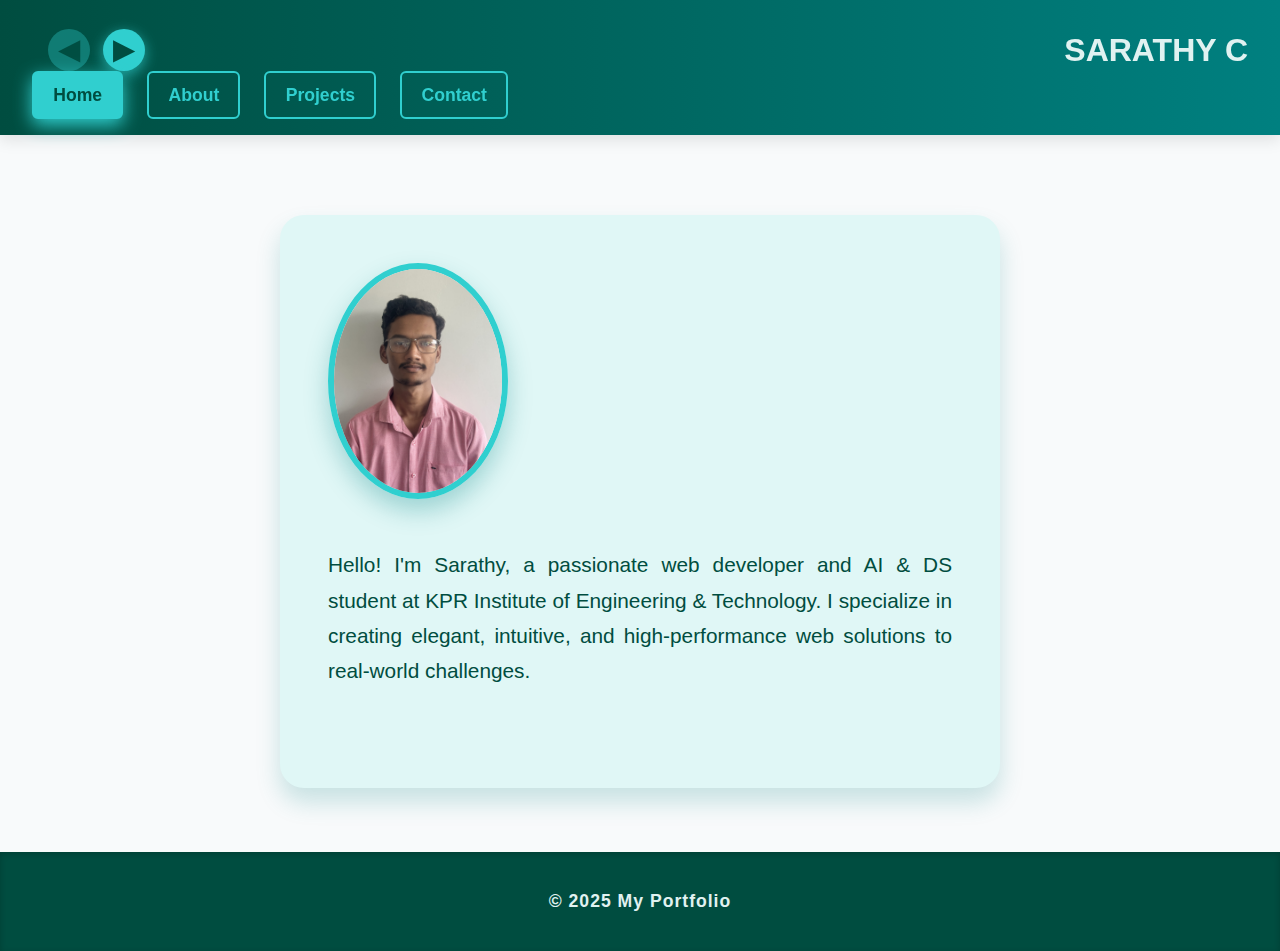
<file: index.html>
<!DOCTYPE html>
<html lang="en">
<head>
  <meta charset="UTF-8" />
  <meta name="viewport" content="width=device-width, initial-scale=1" />
  <title>Home - My Portfolio</title>
  <link rel="stylesheet" href="style.css" />
  <style>
    main {
      text-align: center;
      padding-top: 0;
    }
    .profile-container {
      max-width: 720px;
      margin: 2rem auto 0;
      background: #E0F7F6;
      border-radius: 24px;
      padding: 3rem 3rem 3.5rem;
      box-shadow: 0 14px 25px rgba(0, 128, 128, 0.2);
      transition: box-shadow 0.3s ease;
    }
    .profile-container:hover {
      box-shadow: 0 20px 40px rgba(0, 128, 128, 0.3);
    }
    .intro-text {
      font-size: 1.3rem;
      font-weight: 500;
      max-width: 680px;
      margin: 0 auto 2.7rem;
      color: #004D40;
      text-align: justify;
      line-height: 1.7;
    }
    .profile-image {
      max-width: 180px; /* Use max-width for better scaling */
      height: auto; /* Maintain aspect ratio */
      border-radius: 50%;
      object-fit: cover;
      border: 6px solid var(--clr-primary-light);
      box-shadow: 0 12px 25px rgba(0, 128, 128, 0.3);
      transition: transform var(--transition-fast);
      flex-shrink: 0;
  }
  </style>
</head>
<body>
<header>
  <div class="header-top" aria-label="Page header" style="padding-left: 1rem; padding-top: 0.8rem;">
    <div class="nav-arrows" aria-label="Page navigation arrows" style="display: flex; gap: 0.8rem;">
      <button class="nav-arrow back-arrow" aria-label="No previous page" disabled>&#x25C0;</button>
      <button class="nav-arrow forward-arrow" aria-label="Go to About page" onclick="location.href='about.html'">&#x25B6;</button>
    </div>
    <h1>SARATHY C</h1>
  </div>
  <nav>
    <ul>
      <li><a href="index.html" class="active" aria-current="page">Home</a></li>
      <li><a href="about.html">About</a></li>
      <li><a href="projects.html">Projects</a></li>
      <li><a href="contact.html">Contact</a></li>
    </ul>
  </nav>
</header>

<main>
  <section class="profile-container" aria-label="Profile overview">
    <!-- Image of the profile picture -->
    <img src="IMG_7077.jpg" alt="Profile picture of Sarathy" class="profile-image">
    <p class="intro-text">
      Hello! I'm Sarathy, a passionate web developer and AI & DS student at KPR Institute of Engineering & Technology. I specialize in creating elegant, intuitive, and high-performance web solutions to real-world challenges.
    </p>

    </ul>
  </section>
</main>

<footer>
  <p>&copy; 2025 My Portfolio</p>
</footer>
</body>

</html>
</file>
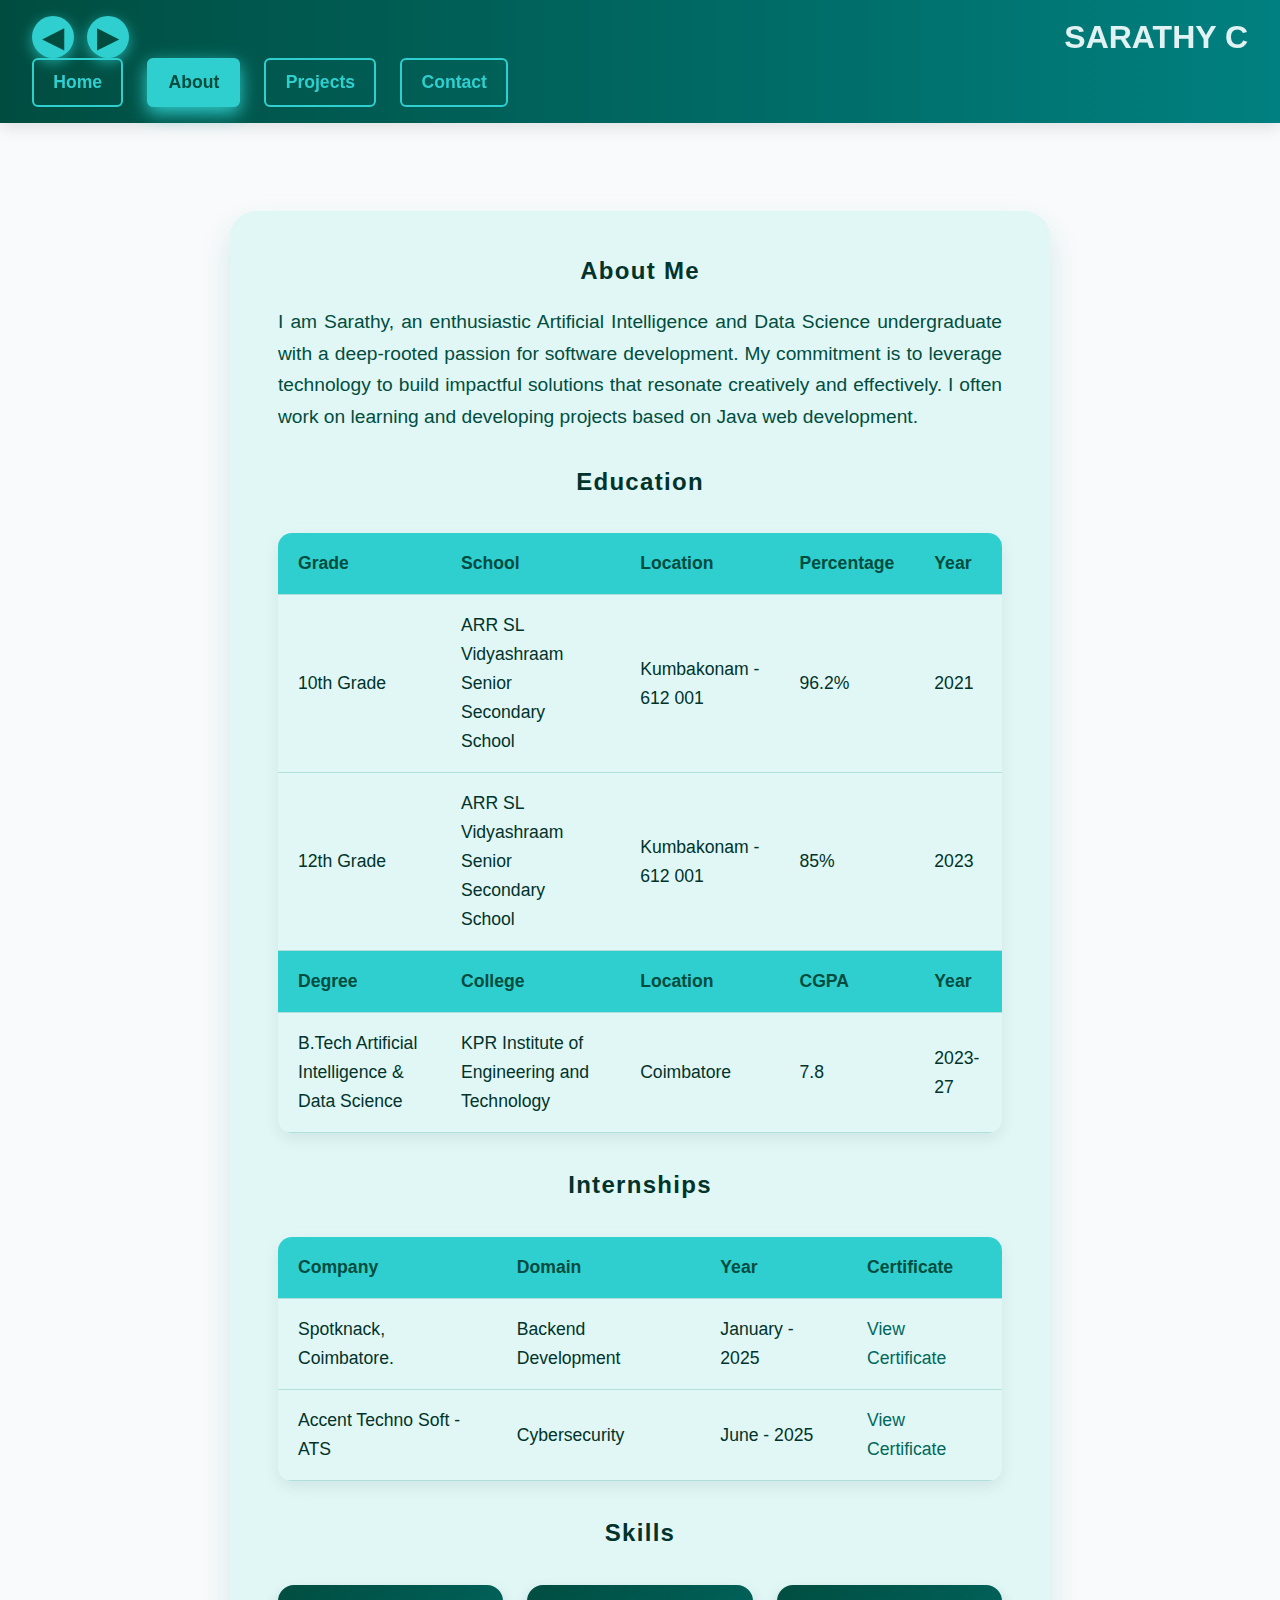
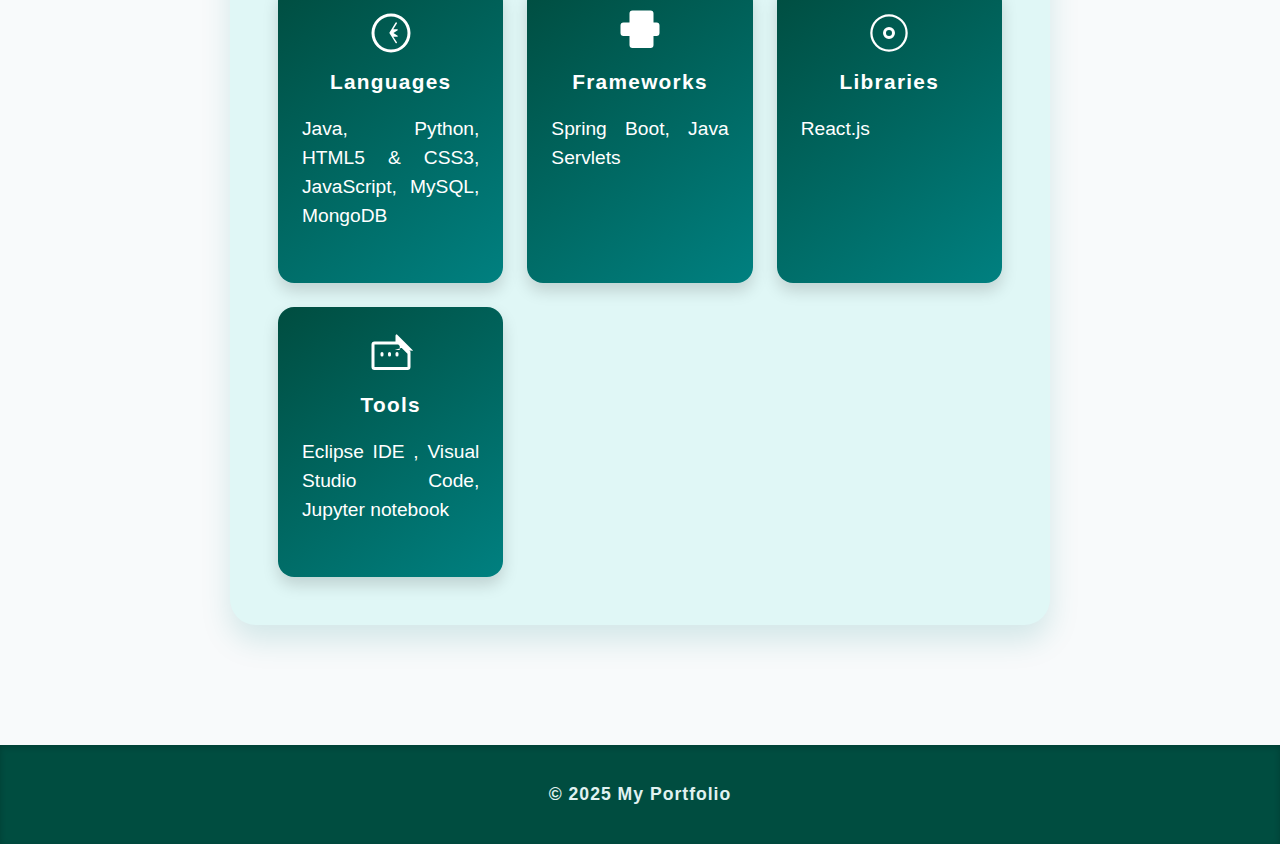
<file: About.html>
<!DOCTYPE html>
<html lang="en">
<head>
  <meta charset="UTF-8" />
  <meta name="viewport" content="width=device-width, initial-scale=1" />
  <title>About - My Portfolio</title>
  <link rel="stylesheet" href="style.css" />
  <style>
    /* Styling for the about section container */
    .about-section {
      background: #E0F7F6;
      padding: 2.5rem 3rem 3rem;
      max-width: 820px;
      margin: 2.5rem auto 3.5rem;
      border-radius: 26px;
      box-shadow: 0 16px 30px rgba(0, 128, 128, 0.15);
      line-height: 1.65;
      color: #00332b;
      user-select: text;
    }
    /* Styling for headings */
    .about-section h2,
    .about-section h3 {
      margin-bottom: 1rem;
      letter-spacing: 1.3px;
      text-align: center;
    }
    /* Styling for paragraphs */
    .about-section p {
      font-size: 1.2rem;
      margin-bottom: 1.8rem;
      text-align: justify;
    }
  </style>
</head>
<body>
<header>
  <div class="header-top" aria-label="Page header">
    <div class="nav-arrows" aria-label="Page navigation arrows">
      <button class="nav-arrow back-arrow" aria-label="Go to Home page" onclick="location.href='index.html'">&#x25C0;</button>
      <button class="nav-arrow forward-arrow" aria-label="Go to Projects page" onclick="location.href='projects.html'">&#x25B6;</button>
    </div>
    <h1>SARATHY C</h1>
  </div>
  <nav>
    <ul>
      <li><a href="index.html">Home</a></li>
      <li><a href="about.html" class="active" aria-current="page">About</a></li>
      <li><a href="projects.html">Projects</a></li>
      <li><a href="contact.html">Contact</a></li>
    </ul>
  </nav>
</header>

<main>
  <section class="about-section" aria-labelledby="aboutTitle">
    <h2 id="aboutTitle">About Me</h2>
    <p>
      I am Sarathy, an enthusiastic Artificial Intelligence and Data Science undergraduate with a deep-rooted passion for software development. My commitment is to leverage technology to build impactful solutions that resonate creatively and effectively. I often work on learning and developing projects based on Java web development.
    </p>

    <!-- Education Section -->
    <h2>Education</h2>
    <table class="education-table" aria-describedby="educationCaption">
      <thead>
        <tr>
          <th scope="col">Grade</th>
          <th scope="col">School</th>
          <th scope="col">Location</th>
          <th scope="col">Percentage</th>
          <th scope="col">Year</th>
        </tr>
      </thead>
      <tbody>
        <tr>
          <td>10th Grade</td>
          <td>ARR SL Vidyashraam Senior Secondary School</td>
          <td>Kumbakonam - 612 001</td>
          <td>96.2%</td>
          <td>2021</td>
        </tr>
        <tr>
          <td>12th Grade</td>
          <td>ARR SL Vidyashraam Senior Secondary School</td>
          <td>Kumbakonam - 612 001</td>
          <td>85%</td>
          <td>2023</td>
        </tr>
      </tbody>
      <thead>
        <tr>
          <th scope="col">Degree</th>
          <th scope="col">College</th>
          <th scope="col">Location</th>
          <th scope="col">CGPA</th>
          <th scope="col">Year</th>
        </tr>
      </thead>
      <tbody>
        <tr>
          <td>B.Tech Artificial Intelligence & Data Science</td>
          <td>KPR Institute of Engineering and Technology</td>
          <td>Coimbatore</td>
          <td>7.8</td>
          <td>2023-27</td>
        </tr>
      </tbody>
    </table>

    <!-- Internships Section -->
    <section id="internships">
      <h2>Internships</h2>
      <table class="education-table" aria-describedby="internshipsCaption">
        <thead>
          <tr>
            <th scope="col">Company</th>
            <th scope="col">Domain</th>
            <th scope="col">Year</th>
            <th scope="col">Certificate</th>
          </tr>
        </thead>
        <tbody>
          <tr>
            <td>Spotknack, Coimbatore.</td>
            <td>Backend Development</td>
            <td>January - 2025</td>
            <td><a href="Spotknack - Internship Backend.pdf">View Certificate</a></td>
          </tr>
          <tr>
            <td>Accent Techno Soft - ATS</td>
            <td>Cybersecurity</td>
            <td>June - 2025</td>
            <td><a href="SARATHY  C CL.jpg">View Certificate</a></td>
          </tr>
        </tbody>
      </table>
    </section>

    <!-- Categorized Skills Section -->
    <h2>Skills</h2>
    <div class="skills-container-grid">
      <div class="skill-category-box">
        <svg xmlns="http://www.w3.org/2000/svg" width="48" height="48" fill="white" viewBox="0 0 256 256"><path d="M128,24A104,104,0,1,0,232,128,104.11,104.11,0,0,0,128,24ZM128,216a88,88,0,1,1,88-88A88.1,88.1,0,0,1,128,216Zm12-68h20.14a4,4,0,0,0,3.58-5.91L141,128l22.74-14.09a4,4,0,0,0-3.58-5.91H140l19.5-31.19a4,4,0,0,0-6.8-4.2l-32.61,52.17a4,4,0,0,0,0,4.2l32.61,52.17a4,4,0,0,0,6.8-4.2Z" /></svg>
        <h3>Languages</h3>
        <p>Java, Python, HTML5 & CSS3, JavaScript, MySQL, MongoDB</p>
      </div>
      <div class="skill-category-box">
        <svg xmlns="http://www.w3.org/2000/svg" width="48" height="48" fill="white" viewBox="0 0 256 256"><path d="M232,128a16,16,0,0,1-16,16H200v48a16,16,0,0,1-16,16H88a16,16,0,0,1-16-16V144H40a16,16,0,0,1-16-16V88a16,16,0,0,1,16-16H72V24A16,16,0,0,1,88,8H184a16,16,0,0,1,16,16V72h16A16,16,0,0,1,232,88Z" /></svg>
        <h3>Frameworks</h3>
        <p>Spring Boot, Java Servlets</p>
      </div>
      <div class="skill-category-box">
        <svg xmlns="http://www.w3.org/2000/svg" width="48" height="48" fill="white" viewBox="0 0 256 256"><path d="M228,128a100,100,0,1,1-100-100A100.11,100.11,0,0,1,228,128ZM128,40a88,88,0,1,0,88,88A88.1,88.1,0,0,0,128,40Z" /><path d="M128,96a32,32,0,1,0,32,32A32,32,0,0,0,128,96Zm0,48a16,16,0,1,1,16-16A16,16,0,0,1,128,144Z" /></svg>
        <h3>Libraries</h3>
        <p>React.js</p>
      </div>
      <div class="skill-category-box">
        <svg xmlns="http://www.w3.org/2000/svg" width="48" height="48" fill="white" viewBox="0 0 256 256"><path d="M246.59,105.41l-88-88A8,8,0,0,0,152,24V56H40A16,16,0,0,0,24,72v120a16,16,0,0,0,16,16H216a16,16,0,0,0,16-16V112A8,8,0,0,0,224,104Zm-72-4h-26.59L208,82.59,174.59,49.17ZM216,192H40V72H166.59l49.41,49.41V192Z" /><path d="M80,112a8,8,0,0,0-8,8v8a8,8,0,0,0,16,0v-8A8,8,0,0,0,80,112Zm40,0a8,8,0,0,0-8,8v8a8,8,0,0,0,16,0v-8A8,8,0,0,0,120,112Zm40,0a8,8,0,0,0-8,8v8a8,8,0,0,0,16,0v-8A8,8,0,0,0,160,112Z" /></svg>
        <h3>Tools</h3>
        <p>Eclipse IDE , Visual Studio Code, Jupyter notebook </p>
      </div>
    </div>
  </section>
</main>

<footer>
  <p>&copy; 2025 My Portfolio</p>
</footer>
</body>
</html>
</file>
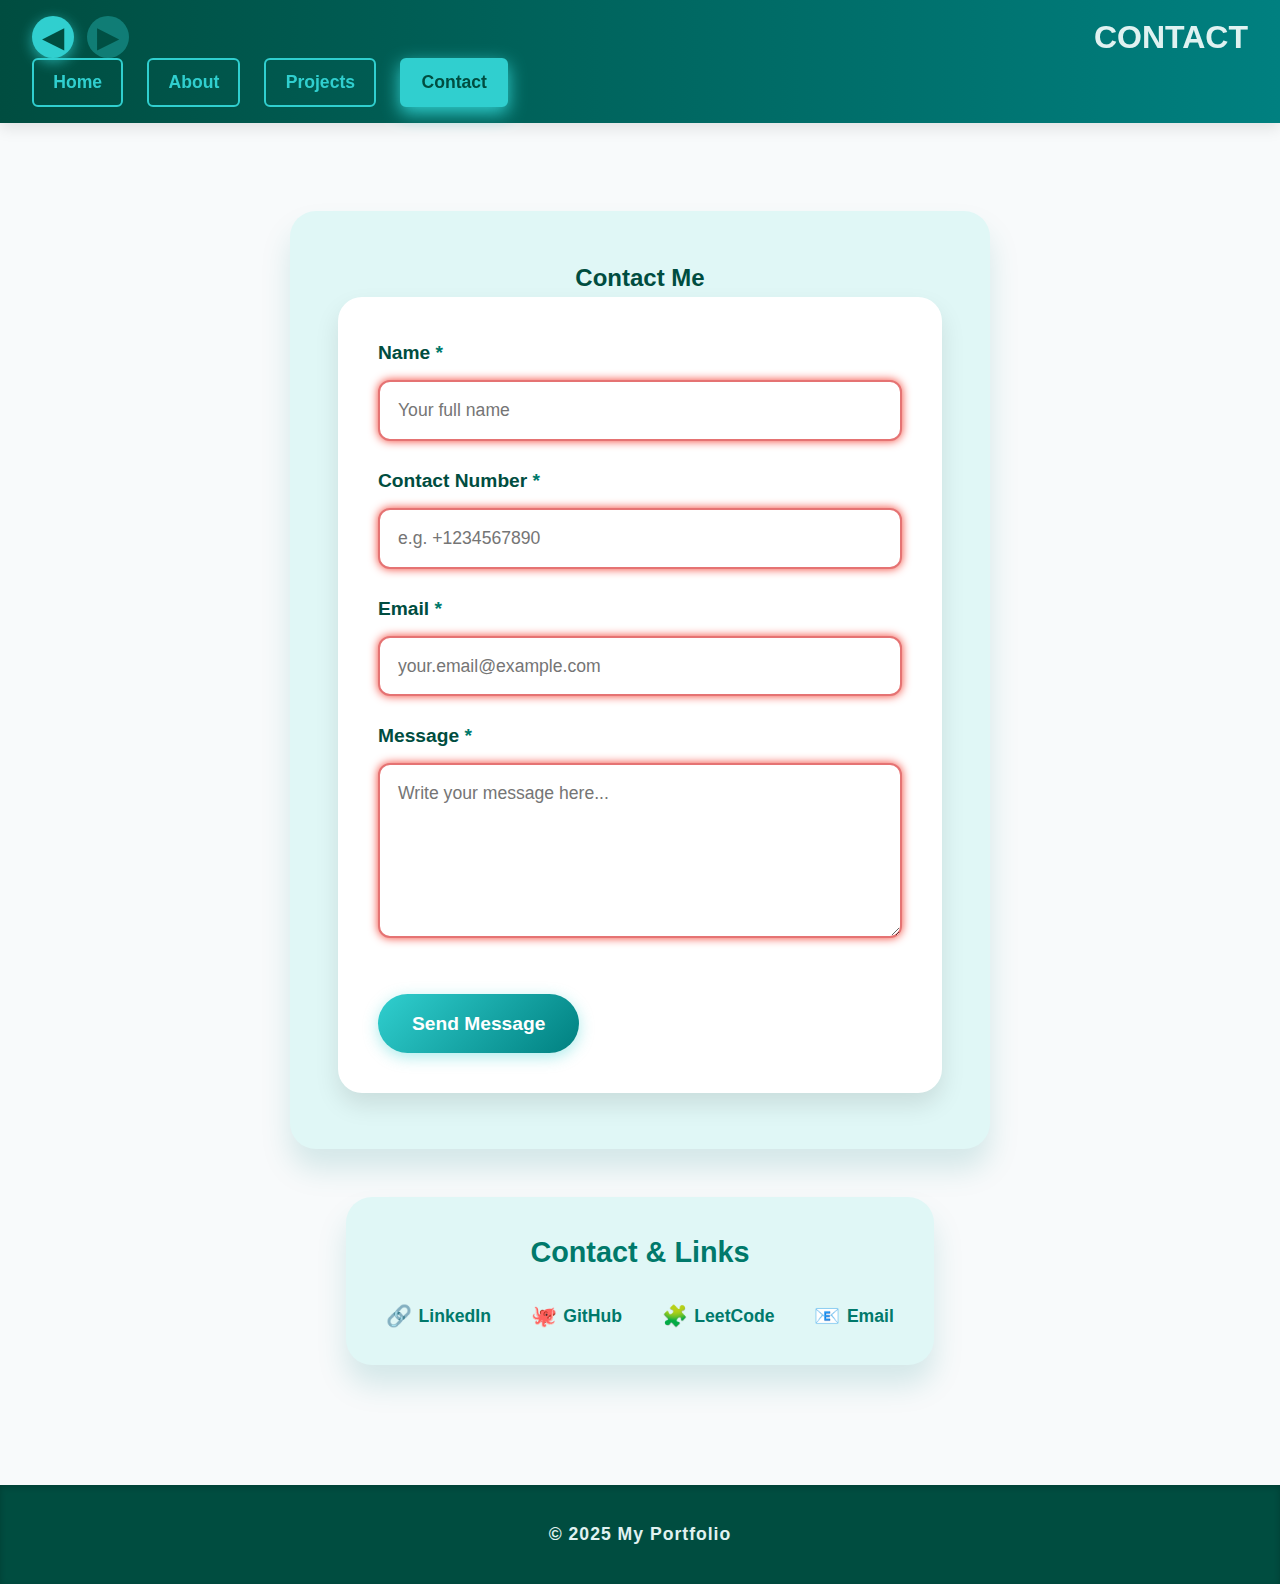
<file: Contact.html>
<!DOCTYPE html>
<html lang="en">
<head>
  <meta charset="UTF-8" />
  <meta name="viewport" content="width=device-width, initial-scale=1" />
  <title>Contact - My Portfolio</title>
  <link rel="stylesheet" href="style.css" />
  <style>
    .contact-section {
      background: #E0F7F6;
      border-radius: 26px;
      padding: 3rem 3rem 3.5rem;
      max-width: 700px;
      margin: 2.5rem auto 1.5rem;
      box-shadow: 0 20px 30px rgba(0, 128, 128, 0.15);
    }
    /* To show custom validation messages in red below inputs */
    input:invalid,
    textarea:invalid {
      border-color: #30cfcf;
      box-shadow: 0 0 10px #30cfcf;
    }

    /* Contact & Links Section */
    .contact-links {
      background: #E0F7F6;
      border-radius: 26px;
      max-width: 700px;
      margin: 1.5rem auto 3.5rem;
      padding: 2rem 2.5rem;
      box-shadow: 0 20px 30px rgba(0, 128, 128, 0.15);
      text-align: center;
      font-family: 'Open Sans', sans-serif;
      color: #004D40;
    }
    .contact-links h2 {
      font-family: 'Poppins', sans-serif;
      font-weight: 700;
      color: #00796B;
      margin-bottom: 1.5rem;
      font-size: 1.8rem;
    }
    .contact-links ul {
      list-style: none;
      padding: 0;
      margin: 0;
      display: flex;
      justify-content: center;
      gap: 2.5rem;
      flex-wrap: wrap;
    }
    .contact-links li {
      font-size: 1.1rem;
      font-weight: 600;
    }
    .contact-links a {
      color: #00796B;
      text-decoration: none;
      transition: color 0.3s ease;
      display: inline-flex;
      align-items: center;
      gap: 0.4rem;
      user-select: none;
    }
    .contact-links a:hover,
    .contact-links a:focus {
      color: #004D40;
      text-decoration: underline;
      outline: none;
    }
    /* Simple icons using emoji - you can replace with SVG if desired */
    .icon {
      font-size: 1.3rem;
      user-select: none;
    }
  </style>
</head>
<body>
<header>
  <div class="header-top" aria-label="Page header">
    <div class="nav-arrows" aria-label="Page navigation arrows">
      <button class="nav-arrow back-arrow" aria-label="Go to Projects page" onclick="location.href='projects.html'">&#x25C0;</button>
      <button class="nav-arrow forward-arrow" aria-label="No next page" disabled>&#x25B6;</button>
    </div>
    <h1>CONTACT</h1>
  </div>
  <nav>
    <ul>
      <li><a href="index.html">Home</a></li>
      <li><a href="about.html">About</a></li>
      <li><a href="projects.html">Projects</a></li>
      <li><a href="contact.html" class="active" aria-current="page">Contact</a></li>
    </ul>
  </nav>
</header>

<main>
  <section class="contact-section" aria-label="Contact form">
    <h2 class="text-center">Contact Me</h2>
    <form action="mailto:sarathy240506@email.com" method="POST" enctype="text/plain" novalidate>
      <label for="name">Name <span aria-hidden="true" style="color: #00796B;">*</span></label>
      <input type="text" id="name" name="name" placeholder="Your full name" minlength="3" maxlength="50" required aria-required="true" autocomplete="name"/>

      <label for="contact">Contact Number <span aria-hidden="true" style="color: #00796B;">*</span></label>
      <input type="tel" id="contact" name="contact" pattern="^\+?[0-9\s\-]{7,15}$" placeholder="e.g. +1234567890" required aria-required="true" autocomplete="tel" title="Valid phone number with digits, spaces, dashes, +"/>

      <label for="email">Email <span aria-hidden="true" style="color: #00796B;">*</span></label>
      <input type="email" id="email" name="email" placeholder="your.email@example.com" required aria-required="true" autocomplete="email" />

      <label for="message">Message <span aria-hidden="true" style="color: #00796B;">*</span></label>
      <textarea id="message" name="message" minlength="10" placeholder="Write your message here..." required aria-required="true" rows="5"></textarea>

      <input type="submit" value="Send Message" />
    </form>
  </section>

  <section class="contact-links" aria-label="Contact and social links">
    <h2>Contact & Links</h2>
    <ul>
      <li>
        <a href="https://www.linkedin.com/in/sarathy-chandramohan" target="_blank" rel="noopener noreferrer" aria-label="LinkedIn Profile">
          <span class="icon">🔗</span> LinkedIn
        </a>
      </li>
      <li>
        <a href="https://github.com/Sarathychandramohan" target="_blank" rel="noopener noreferrer" aria-label="GitHub Profile">
          <span class="icon">🐙</span> GitHub
        </a>
      </li>
      <li>
        <a href="https://leetcode.com/u/Sarathy_C/" target="_blank" rel="noopener noreferrer" aria-label="LeetCode Profile">
          <span class="icon">🧩</span> LeetCode
        </a>
      </li>
      <li>
        <a href="mailto:sarathy240506@email.com" aria-label="Send Email">
          <span class="icon">📧</span> Email
        </a>
      </li>
    </ul>
  </section>
</main>

<footer>
  <p>&copy; 2025 My Portfolio</p>
</footer>
</body>
</html>
</file>
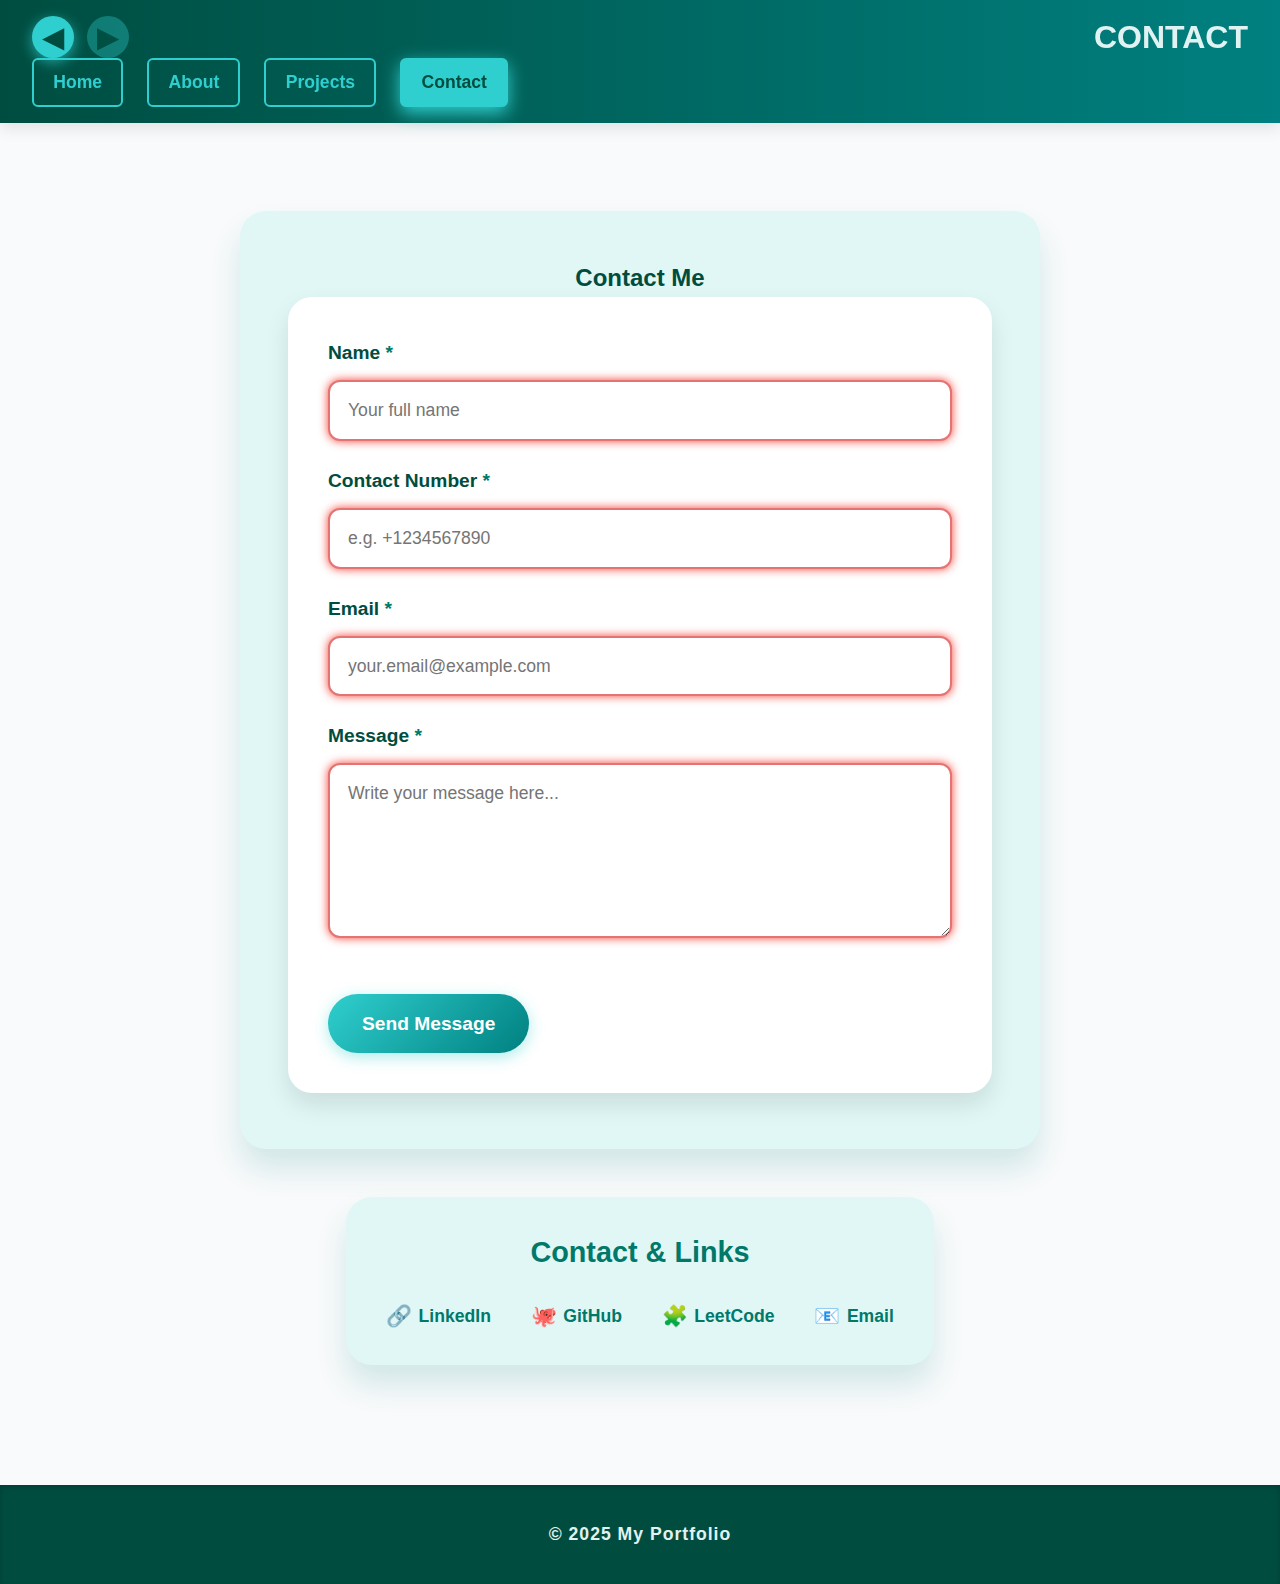
<file: contact.html>
<!DOCTYPE html>
<html lang="en">
<head>
  <meta charset="UTF-8" />
  <meta name="viewport" content="width=device-width, initial-scale=1" />
  <title>Contact - My Portfolio</title>
  <link rel="stylesheet" href="style.css" />
  <style>
    .contact-section {
      background: #E0F7F6;
      border-radius: 26px;
      padding: 3rem 3rem 3.5rem;
      max-width: 800px;
      margin: 2.5rem auto 1.5rem;
      box-shadow: 0 20px 30px rgba(0, 128, 128, 0.15);
    }
    /* To show custom validation messages with a complementary color */
    input:invalid,
    textarea:invalid {
      border-color: #30cfcf;
      box-shadow: 0 0 10px #30cfcf;
    }

    /* Contact & Links Section */
    .contact-links {
      background: #E0F7F6;
      border-radius: 26px;
      max-width: 800px;
      margin: 1.5rem auto 3.5rem;
      padding: 2rem 2.5rem;
      box-shadow: 0 20px 30px rgba(0, 128, 128, 0.15);
      text-align: center;
      font-family: 'Open Sans', sans-serif;
      color: #004D40;
    }
    .contact-links h2 {
      font-family: 'Poppins', sans-serif;
      font-weight: 700;
      color: #00796B;
      margin-bottom: 1.5rem;
      font-size: 1.8rem;
    }
    .contact-links ul {
      list-style: none;
      padding: 0;
      margin: 0;
      display: flex;
      justify-content: center;
      gap: 2.5rem;
      flex-wrap: wrap;
    }
    .contact-links li {
      font-size: 1.1rem;
      font-weight: 600;
    }
    .contact-links a {
      color: #00796B;
      text-decoration: none;
      transition: color 0.3s ease;
      display: inline-flex;
      align-items: center;
      gap: 0.4rem;
      user-select: none;
    }
    .contact-links a:hover,
    .contact-links a:focus {
      color: #004D40;
      text-decoration: underline;
      outline: none;
    }
    /* Simple icons using emoji - you can replace with SVG if desired */
    .icon {
      font-size: 1.3rem;
      user-select: none;
    }
  </style>
</head>
<body>
<header>
  <div class="header-top" aria-label="Page header">
    <div class="nav-arrows" aria-label="Page navigation arrows">
      <button class="nav-arrow back-arrow" aria-label="Go to Projects page" onclick="location.href='projects.html'">&#x25C0;</button>
      <button class="nav-arrow forward-arrow" aria-label="No next page" disabled>&#x25B6;</button>
    </div>
    <h1>CONTACT</h1>
  </div>
  <nav>
    <ul>
      <li><a href="index.html">Home</a></li>
      <li><a href="about.html">About</a></li>
      <li><a href="projects.html">Projects</a></li>
      <li><a href="contact.html" class="active" aria-current="page">Contact</a></li>
    </ul>
  </nav>
</header>

<main>
  <section class="contact-section" aria-label="Contact form">
    <h2 class="text-center">Contact Me</h2>
    <form action="mailto:sarathy240506@email.com" method="POST" enctype="text/plain" novalidate>
      <label for="name">Name <span aria-hidden="true" style="color: #00796B;">*</span></label>
      <input type="text" id="name" name="name" placeholder="Your full name" minlength="3" maxlength="50" required aria-required="true" autocomplete="name"/>

      <label for="contact">Contact Number <span aria-hidden="true" style="color: #00796B;">*</span></label>
      <input type="tel" id="contact" name="contact" pattern="^\+?[0-9\s\-]{7,15}$" placeholder="e.g. +1234567890" required aria-required="true" autocomplete="tel" title="Valid phone number with digits, spaces, dashes, +"/>

      <label for="email">Email <span aria-hidden="true" style="color: #00796B;">*</span></label>
      <input type="email" id="email" name="email" placeholder="your.email@example.com" required aria-required="true" autocomplete="email" />

      <label for="message">Message <span aria-hidden="true" style="color: #00796B;">*</span></label>
      <textarea id="message" name="message" minlength="10" placeholder="Write your message here..." required aria-required="true" rows="5"></textarea>

      <input type="submit" value="Send Message" />
    </form>
  </section>

  <section class="contact-links" aria-label="Contact and social links">
    <h2>Contact & Links</h2>
    <ul>
      <li>
        <a href="https://www.linkedin.com/in/sarathy-chandramohan" target="_blank" rel="noopener noreferrer" aria-label="LinkedIn Profile">
          <span class="icon">🔗</span> LinkedIn
        </a>
      </li>
      <li>
        <a href="https://github.com/Sarathychandramohan" target="_blank" rel="noopener noreferrer" aria-label="GitHub Profile">
          <span class="icon">🐙</span> GitHub
        </a>
      </li>
      <li>
        <a href="https://leetcode.com/u/Sarathy_C/" target="_blank" rel="noopener noreferrer" aria-label="LeetCode Profile">
          <span class="icon">🧩</span> LeetCode
        </a>
      </li>
      <li>
        <a href="mailto:sarathy240506@email.com" aria-label="Send Email">
          <span class="icon">📧</span> Email
        </a>
      </li>
    </ul>
  </section>
</main>

<footer>
  <p>&copy; 2025 My Portfolio</p>
</footer>
</body>
</html>
</file>
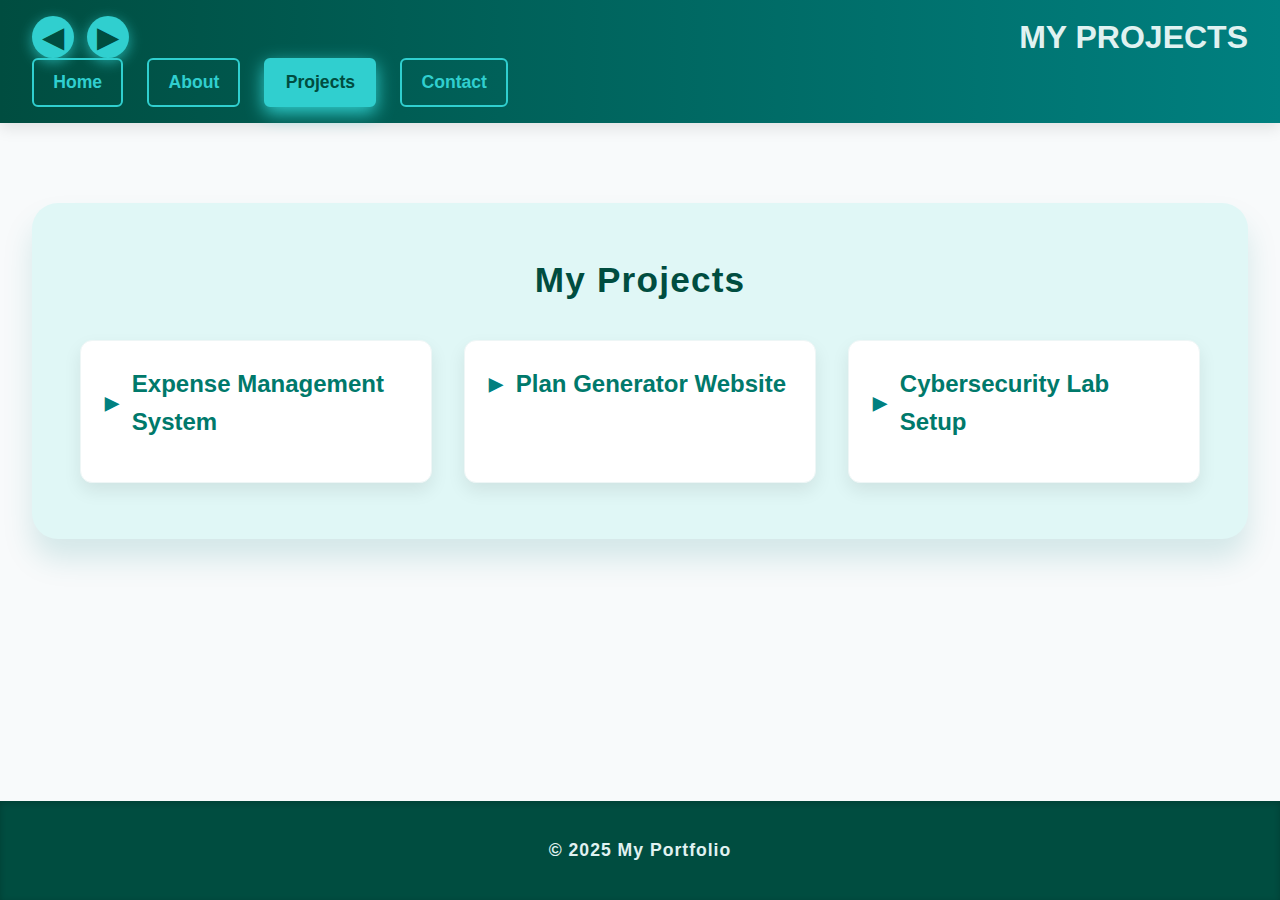
<file: projects.html>
<!DOCTYPE html>
<html lang="en">
<head>
  <meta charset="UTF-8" />
  <meta name="viewport" content="width=device-width, initial-scale=1" />
  <title>Projects - My Portfolio</title>
  <link rel="stylesheet" href="style.css" />
  <style>
    /* New styles for the horizontal projects section to override defaults */
    .projects-section {
      background: #E0F7F6;
      border-radius: 26px;
      padding: 3rem 3rem 3.5rem;
      /* Removed max-width to use the full screen space */
      width: 100%;
      margin: 2rem auto 3.5rem;
      box-shadow: 0 20px 30px rgba(0, 128, 128, 0.15);
    }
  </style>
</head>
<body>

<header>
  <div class="header-top" aria-label="Page header">
    <div class="nav-arrows" aria-label="Page navigation arrows">
      <button class="nav-arrow back-arrow" aria-label="Go to About page" onclick="location.href='about.html'">&#x25C0;</button>
      <button class="nav-arrow forward-arrow" aria-label="Go to Contact page" onclick="location.href='contact.html'">&#x25B6;</button>
    </div>
    <h1>MY PROJECTS</h1>
  </div>
  <nav>
    <ul>
      <li><a href="index.html">Home</a></li>
      <li><a href="about.html">About</a></li>
      <li><a href="projects.html" class="active" aria-current="page">Projects</a></li>
      <li><a href="contact.html">Contact</a></li>
    </ul>
  </nav>
</header>

<main>
  <section class="projects-section" aria-label="Portfolio projects">
    <h2 class="text-center">My Projects</h2>
    <div class="projects-list-grid">

      <details class="project-card">
        <summary>Expense Management System</summary>
        <p class="project-summary">
          Developed an efficient Expense Management System enabling users to track and analyze expenditures dynamically.
        </p>
        <div class="project-details">
          <p><strong>Programming Languages:</strong> Java</p>
          <p><strong>Database:</strong> MySQL</p>
          <p><strong>Frameworks:</strong> Java Servlets, Spring Boot</p>
          <p><strong>Frontend:</strong> HTML5, CSS3</p>
          <p><strong>Work:</strong> Designed backend logic for expense tracking, user authentication, and dynamic reports with charts for visualizing spending patterns.</p>
        </div>
      </details>

      <details class="project-card">
        <summary>Plan Generator Website</summary>
        <p class="project-summary">
          Created an interactive Plan Generator web application for personalized task planning.
        </p>
        <div class="project-details">
          <p><strong>Programming Languages:</strong> Java (Backend), JavaScript (Frontend)</p>
          <p><strong>Database:</strong> PostgreSQL</p>
          <p><strong>Frameworks:</strong> Spring Boot (Backend), React.js (Frontend)</p>
          <p><strong>Server:</strong> Apache Tomcat</p>
          <p><strong>Work:</strong> Developed RESTful APIs for plan management; implemented responsive UI with React for seamless user experience and dynamic plan creation.</p>
        </div>
      </details>

      <details class="project-card">
        <summary>Cybersecurity Lab Setup</summary>
        <p class="project-summary">
          Configured a dedicated cybersecurity lab environment for hands-on penetration testing and learning.
        </p>
        <div class="project-details">
          <p><strong>Operating Systems:</strong> Kali Linux, Metasploitable</p>
          <p><strong>Tools:</strong> Metasploit, Nmap, Wireshark</p>
          <p><strong>Work:</strong> Set up virtualized lab environment; demonstrated penetration testing methods; documented vulnerabilities and mitigation techniques.</p>
        </div>
      </details>
    </div>
  </section>
</main>

<footer>
  <p>&copy; 2025 My Portfolio</p>
</footer>
</body>
</html>
</file>
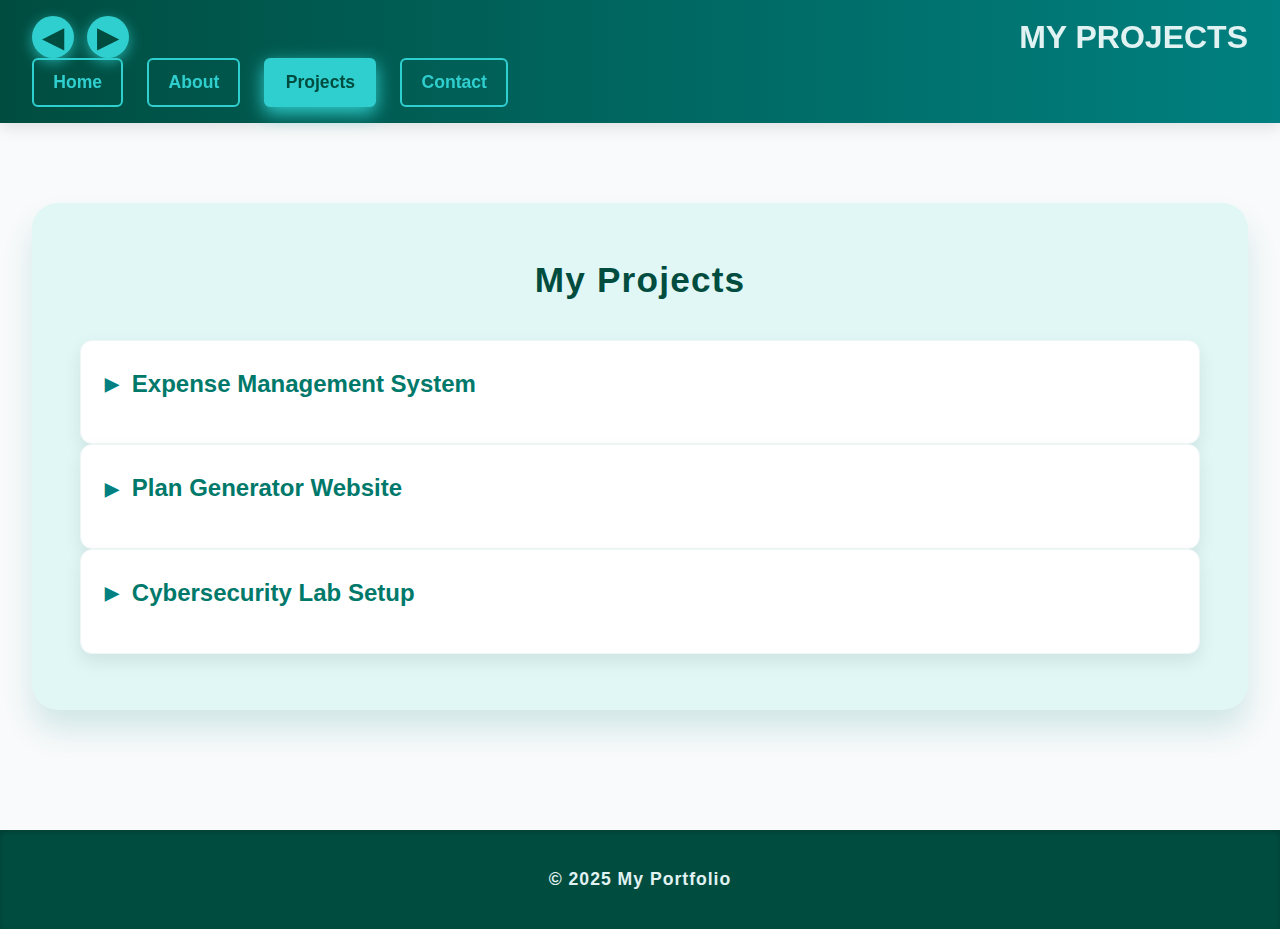
<file: Projects.html>
<!DOCTYPE html>
<html lang="en">
<head>
  <meta charset="UTF-8" />
  <meta name="viewport" content="width=device-width, initial-scale=1" />
  <title>Projects - My Portfolio</title>
  <link rel="stylesheet" href="style.css" />
  <style>
    /* New styles for the horizontal projects section to override defaults */
    .projects-section {
      background: #E0F7F6;
      border-radius: 26px;
      padding: 3rem 3rem 3.5rem;
      /* Removed max-width to use the full screen space */
      width: 100%;
      margin: 2rem auto 3.5rem;
      box-shadow: 0 20px 30px rgba(0, 128, 128, 0.15);
    }
  </style>
</head>
<body>

<header>
  <div class="header-top" aria-label="Page header">
    <div class="nav-arrows" aria-label="Page navigation arrows">
      <button class="nav-arrow back-arrow" aria-label="Go to About page" onclick="location.href='about.html'">&#x25C0;</button>
      <button class="nav-arrow forward-arrow" aria-label="Go to Contact page" onclick="location.href='contact.html'">&#x25B6;</button>
    </div>
    <h1>MY PROJECTS</h1>
  </div>
  <nav>
    <ul>
      <li><a href="index.html">Home</a></li>
      <li><a href="about.html">About</a></li>
      <li><a href="projects.html" class="active" aria-current="page">Projects</a></li>
      <li><a href="contact.html">Contact</a></li>
    </ul>
  </nav>
</header>

<main>
  <section class="projects-section" aria-label="Portfolio projects">
    <h2 class="text-center">My Projects</h2>
    <!-- The new container for horizontal layout -->
    <div class="projects-list-horizontal">

      <details class="project-card">
        <summary>Expense Management System</summary>
        <p class="project-summary">
          Developed an efficient Expense Management System enabling users to track and analyze expenditures dynamically.
        </p>
        <div class="project-details">
          <p><strong>Programming Languages:</strong> Java</p>
          <p><strong>Database:</strong> MySQL</p>
          <p><strong>Frameworks:</strong> Java Servlets, Spring Boot</p>
          <p><strong>Frontend:</strong> HTML5, CSS3</p>
          <p><strong>Work:</strong> Designed backend logic for expense tracking, user authentication, and dynamic reports with charts for visualizing spending patterns.</p>
        </div>
      </details>

      <details class="project-card">
        <summary>Plan Generator Website</summary>
        <p class="project-summary">
          Created an interactive Plan Generator web application for personalized task planning.
        </p>
        <div class="project-details">
          <p><strong>Programming Languages:</strong> Java (Backend), JavaScript (Frontend)</p>
          <p><strong>Database:</strong> PostgreSQL</p>
          <p><strong>Frameworks:</strong> Spring Boot (Backend), React.js (Frontend)</p>
          <p><strong>Server:</strong> Apache Tomcat</p>
          <p><strong>Work:</strong> Developed RESTful APIs for plan management; implemented responsive UI with React for seamless user experience and dynamic plan creation.</p>
        </div>
      </details>

      <details class="project-card">
        <summary>Cybersecurity Lab Setup</summary>
        <p class="project-summary">
          Configured a dedicated cybersecurity lab environment for hands-on penetration testing and learning.
        </p>
        <div class="project-details">
          <p><strong>Operating Systems:</strong> Kali Linux, Metasploitable</p>
          <p><strong>Tools:</strong> Metasploit, Nmap, Wireshark</p>
          <p><strong>Work:</strong> Set up virtualized lab environment; demonstrated penetration testing methods; documented vulnerabilities and mitigation techniques.</p>
        </div>
      </details>
    </div>
  </section>
</main>

<footer>
  <p>&copy; 2025 My Portfolio</p>
</footer>
</body>
</html>
</file>
<file: style.css>
/* =================== Reset and Base ====================== */

@media print {
  body {
    background: #fff;
  }
}
/* Reset margins, paddings, box sizing */
*,
*::before,
*::after {
  margin: 0;
  padding: 0;
  box-sizing: border-box;
}

/* Enable smoother fonts for many browsers */
body {
  font-family: 'Open Sans', sans-serif;
  background-color: #f8fafb;
  color: #2f4f4f;
  line-height: 1.62;
  min-height: 100vh;
  -webkit-font-smoothing: antialiased;
  -moz-osx-font-smoothing: grayscale;
  display: flex;
  flex-direction: column;
  font-size: 16px;
}

/* Remove list styles (we apply custom later) */
ul,
ol {
  list-style: none;
}

/* Anchor link base style */
a {
  color: #00675b;
  text-decoration: none;
  transition: color 0.3s ease;
}
a:hover,
a:focus {
  color: #004d40;
  text-decoration: underline;
  outline: none;
}

/* Images responsive */
img {
  max-width: 100%;
  height: auto;
  display: block;
}

/* Buttons and inputs inherit font */
button,
input,
textarea,
select {
  font-family: inherit;
  font-size: inherit;
  line-height: inherit;
  color: inherit;
}

/* Accessible focus outline */
:focus-visible {
  outline: 3px solid #30cfcf;
  outline-offset: 2px;
}

/* =================== Variables ====================== */

:root {
  --clr-primary: #008080;
  --clr-primary-light: #30cfcf;
  --clr-primary-dark: #004d40;
  --clr-secondary: #2f4f4f;
  --clr-accent: #009688;
  --clr-light: #e0f2f1;
  --clr-bg: #f8fafb;
  --clr-white: #ffffff;
  --clr-grey-light: #eef6f6;
  --clr-grey-dark: #556868;
  --transition-fast: 0.18s ease;
  --transition-medium: 0.3s ease;
  --transition-slow: 0.45s ease;
  --border-radius-lg: 24px;
  --border-radius-md: 12px;
  --border-radius-sm: 6px;
}

/* =================== Header and Navigation ====================== */

header {
  position: sticky;
  top: 0;
  background: linear-gradient(90deg, var(--clr-primary-dark), var(--clr-primary));
  color: var(--clr-light);
  padding: 1rem 2rem;
  box-shadow: 0 5px 15px rgba(0, 0, 0, 0.1);
  z-index: 999;
  user-select: none;
  display: flex;
  flex-wrap: wrap;
  align-items: center;
  justify-content: space-between;
}

.header-top,
.header-container {
  max-width: 100%;
  margin: 0 auto;
  width: 100%;
  display: flex;
  align-items: center;
  justify-content: space-between;
  gap: 1.5rem;
  padding: 0;
}

.site-title,
header h1 {
  font-family: 'Poppins', sans-serif;
  font-weight: 700;
  font-size: 2rem;
  color: var(--clr-light);
  margin: 0;
  user-select: text;
  line-height: 1;
  padding-left: 0.5rem;
}

/* Navigation menu styled as buttons */
nav {
  flex-shrink: 0;
}

.nav-links,
nav ul {
  list-style: none;
  display: flex;
  gap: 1.5rem;
  margin: 0;
  padding: 0;
  align-items: center;
}

.nav-links li,
nav ul li {
  margin: 0;
}

.nav-link,
nav ul li a {
  display: inline-block;
  padding: 0.5rem 1.2rem;
  font-weight: 600;
  font-size: 1.1rem;
  color: var(--clr-primary-light);
  background-color: transparent;
  border: 2px solid var(--clr-primary-light);
  border-radius: var(--border-radius-sm);
  cursor: pointer;
  text-decoration: none;
  user-select: none;
  transition: background-color var(--transition-medium),
    color var(--transition-medium),
    box-shadow var(--transition-medium);
}

.nav-link.active,
nav ul li a.active,
nav ul li a[aria-current='page'] {
  background-color: var(--clr-primary-light);
  color: var(--clr-primary-dark);
  box-shadow: 0 6px 18px var(--clr-primary-light);
  cursor: default;
}

.nav-link:hover,
.nav-link:focus,
nav ul li a:hover,
nav ul li a:focus {
  background-color: var(--clr-primary-light);
  color: var(--clr-primary-dark);
  box-shadow: 0 6px 18px var(--clr-primary-light);
  outline: none;
  text-decoration: none;
}

/* Navigation arrows */
.nav-arrows {
  flex-shrink: 0;
  display: flex;
  gap: 0.8rem;
  align-items: center;
}

.nav-arrow {
  width: 42px;
  height: 42px;
  background-color: var(--clr-primary-light);
  border: none;
  border-radius: 50%;
  color: var(--clr-primary-dark);
  font-size: 1.8rem;
  cursor: pointer;
  box-shadow: 0 4px 14px rgba(48, 207, 207, 0.7);
  display: flex;
  align-items: center;
  justify-content: center;
  transition: background-color var(--transition-fast),
    box-shadow var(--transition-fast),
    transform var(--transition-fast);
  user-select: none;
}

.nav-arrow:disabled {
  cursor: not-allowed;
  opacity: 0.35;
  box-shadow: none;
  transform: none;
}

.nav-arrow:hover:not(:disabled),
.nav-arrow:focus:not(:disabled) {
  background-color: var(--clr-primary-dark);
  color: var(--clr-primary-light);
  outline: none;
  transform: scale(1.12);
  box-shadow: 0 8px 22px rgba(0, 150, 136, 0.9);
}

/* =================== Main Content ====================== */

main {
  flex-grow: 1;
  width: 100%;
  margin: 3rem auto 4rem;
  padding: 0 2rem;
  box-sizing: border-box;
  display: flex;
  flex-direction: column;
  align-items: center;
}

.content-wrapper {
  width: 100%;
  max-width: 1200px;
  margin: 0 auto;
}

/* =================== Profile Section ====================== */

.profile-container {
  display: flex;
  flex-wrap: wrap;
  align-items: center;
  background-color: var(--clr-light);
  padding: 3rem 4rem 3rem;
  border-radius: var(--border-radius-lg);
  box-shadow: 0 16px 30px rgba(0, 128, 128, 0.15);
  max-width: 100%;
  width: 100%;
  gap: 3rem;
  user-select: text;
}

.profile-image {
  width: 200px;
  height: 200px;
  border-radius: 50%;
  object-fit: cover;
  border: 6px solid var(--clr-primary-light);
  box-shadow: 0 12px 25px rgba(0, 128, 128, 0.3);
  transition: transform var(--transition-fast);
  flex-shrink: 0;
}

.profile-image:hover {
  transform: scale(1.07);
}

.intro-text {
  flex: 1 1 auto;
  color: var(--clr-primary-dark);
  font-weight: 500;
  font-size: 1.4rem;
  text-align: justify;
  line-height: 1.8;
}

/* =================== About Section ====================== */

.about-section {
  background: var(--clr-light);
  padding: 3rem 4rem;
  max-width: 100%;
  margin: 2.5rem auto 3.5rem;
  border-radius: var(--border-radius-lg);
  box-shadow: 0 16px 30px rgba(0, 128, 128, 0.15);
  line-height: 1.7;
  color: var(--clr-primary-dark);
  user-select: text;
}

.about-section h2,
.about-section h3 {
  margin-bottom: 1rem;
  letter-spacing: 1.3px;
  text-align: center;
}

.about-section p {
  font-size: 1.3rem;
  margin-bottom: 1.8rem;
  text-align: justify;
  color: var(--clr-primary-dark);
}

.interests {
  font-style: italic;
  color: var(--clr-accent);
  font-weight: 600;
  font-size: 1.3rem;
  margin-top: 2rem;
  text-align: center;
}

/* Two-column grid layout for About page */
.two-column-grid {
  display: grid;
  grid-template-columns: 1fr 1fr;
  gap: 3rem;
  margin-top: 2rem;
}

.left-column {
  display: flex;
  flex-direction: column;
  gap: 2rem;
}

.right-column {
  display: flex;
  flex-direction: column;
  gap: 2rem;
}

/* =================== Education Table ====================== */

.education-table {
  width: 100%;
  border-collapse: collapse;
  border-radius: 14px;
  overflow: hidden;
  box-shadow: 0 6px 16px rgba(0, 0, 0, 0.07);
  margin: 2rem 0;
}

.education-table thead {
  background: var(--clr-primary-light);
  color: var(--clr-primary-dark);
  font-weight: 700;
}

.education-table th,
.education-table td {
  padding: 16px 20px;
  text-align: left;
  font-size: 1.1rem;
  border-bottom: 1px solid #b2dfdb;
}

.education-table tbody tr:nth-child(even) {
  background: #e0f7f5;
}

/* =================== Projects Section (Modified) ====================== */

.projects-section {
  background: var(--clr-light);
  border-radius: var(--border-radius-lg);
  padding: 3rem 4rem 3.5rem;
  max-width: 100%;
  margin: 2rem auto 3.5rem;
  box-shadow: 0 20px 30px rgba(0, 128, 128, 0.15);
}

.projects-section h2 {
  text-align: center;
  color: var(--clr-primary-dark);
  margin-bottom: 2rem;
  font-weight: 700;
  letter-spacing: 1.2px;
  font-size: 2.2rem;
}

/* The new grid container for the project cards */
.projects-list-grid {
  display: grid;
  grid-template-columns: repeat(auto-fit, minmax(320px, 1fr)); /* Responsive grid for 320px+ cards */
  gap: 2rem;
  justify-content: center;
}

/* Styling for the details element (the individual project box) */
.project-card {
  background: var(--clr-white);
  padding: 1.5rem;
  border-radius: 12px;
  box-shadow: 0 8px 18px rgba(0, 0, 0, 0.08);
  transition: transform 0.3s ease, box-shadow 0.35s ease;
  cursor: pointer;
  user-select: none;
  border: 1px solid var(--clr-grey-light); /* Adds a subtle border */
}

.project-card:hover {
  transform: translateY(-8px);
  box-shadow: 0 14px 30px rgba(0, 0, 0, 0.15);
}

/* Styling for the summary element (the project title) */
.project-card > summary {
  font-size: 1.5rem;
  font-weight: 700;
  color: #00796B;
  padding: 0;
  margin-bottom: 1rem;
  cursor: pointer;
  list-style: none; /* Removes the default arrow/marker */
  display: flex;
  align-items: center;
}

/* Custom arrow for the summary to show open/close state */
.project-card > summary::before {
  content: '▶';
  font-size: 1.1rem;
  margin-right: 0.8rem;
  transition: transform 0.3s ease;
  color: #008080;
}

/* Rotate the arrow when the details is open */
.project-card[open] > summary::before {
  transform: rotate(90deg);
}

/* Style for the content revealed by clicking the summary */
.project-summary,
.project-details {
  font-size: 1.1rem;
  font-weight: 500;
  color: #455a64;
  line-height: 1.6;
  margin-top: 1rem;
}

.project-details p {
  margin-bottom: 0.5rem;
}

/* Optional: Style for the "View on GitHub" button */
.project-card a.github-button {
  display: inline-block;
  background-color: #333;
  color: white;
  padding: 0.6rem 1.2rem;
  border-radius: 6px;
  text-decoration: none;
  font-weight: 600;
  margin-top: 1rem;
  transition: background-color 0.3s ease;
}

.project-card a.github-button:hover {
  background-color: #555;
  text-decoration: none;
}

/* =================== Contact Section ====================== */

.contact-section {
  background: var(--clr-light);
  border-radius: var(--border-radius-lg);
  padding: 3rem 4rem 3.5rem;
  max-width: 100%;
  width: 100%;
  margin: 0 auto 3.5rem;
  box-shadow: 0 20px 30px rgba(0, 128, 128, 0.15);
  user-select: text;
  color: var(--clr-primary-dark);
  box-sizing: border-box;
}

.contact-links {
  background: #E0F7F6;
  border-radius: 26px;
  max-width: 100%;
  margin: 1.5rem auto 3.5rem;
  padding: 2.5rem 3rem;
  box-shadow: 0 20px 30px rgba(0, 128, 128, 0.15);
  text-align: center;
  font-family: 'Open Sans', sans-serif;
  color: #004D40;
}

.contact-links h2 {
  font-family: 'Poppins', sans-serif;
  font-weight: 700;
  color: #00796B;
  margin-bottom: 1.5rem;
  font-size: 2rem;
}
.contact-links ul {
  list-style: none;
  padding: 0;
  margin: 0;
  display: flex;
  justify-content: center;
  gap: 3rem;
  flex-wrap: wrap;
}
.contact-links li {
  font-size: 1.2rem;
  font-weight: 600;
}
.contact-links a {
  color: #00796B;
  text-decoration: none;
  transition: color 0.3s ease;
  display: inline-flex;
  align-items: center;
  gap: 0.5rem;
  user-select: none;
}
.contact-links a:hover,
.contact-links a:focus {
  color: #004D40;
  text-decoration: underline;
  outline: none;
}
.icon {
  font-size: 1.5rem;
  user-select: none;
}

/* =================== Form Styling ====================== */

form {
  max-width: 100%;
  margin: 0 auto;
  background: var(--clr-white);
  padding: 40px 40px;
  border-radius: var(--border-radius-lg);
  box-shadow: 0 12px 24px rgba(0, 0, 0, 0.1);
  box-sizing: border-box;
}

form label {
  font-weight: 600;
  font-size: 1.2rem;
  color: var(--clr-primary-dark);
  display: block;
  margin-bottom: 12px;
  user-select: none;
}

form input[type="text"],
form input[type="tel"],
form input[type="email"] {
  width: 100%;
  padding: 14px 18px; /* Reduced vertical padding */
  margin-bottom: 24px;
  font-size: 1.1rem;
  border-radius: var(--border-radius-md);
  border: 2px solid var(--clr-primary-light);
  transition: border-color 0.3s ease, box-shadow 0.3s ease;
  font-family: inherit;
  font-weight: 400;
  box-sizing: border-box;
}

form textarea {
  width: 100%;
  padding: 14px 18px;
  margin-bottom: 24px;
  font-size: 1.1rem;
  border-radius: var(--border-radius-md);
  border: 2px solid var(--clr-primary-light);
  transition: border-color 0.3s ease, box-shadow 0.3s ease;
  font-family: inherit;
  font-weight: 400;
  resize: vertical;
  min-height: 140px;
  max-height: 300px;
  box-sizing: border-box;
}

form input[type="text"]:focus,
form input[type="tel"]:focus,
form input[type="email"]:focus,
form textarea:focus {
  border-color: var(--clr-primary-dark);
  box-shadow: 0 0 12px var(--clr-primary-light);
  outline: none;
}

form input:invalid,
form textarea:invalid {
  border-color: #e57373;
  box-shadow: 0 0 10px #f44336;
}

form input[type="submit"] {
  background: linear-gradient(135deg, var(--clr-primary-light), var(--clr-primary));
  color: var(--clr-white);
  border: none;
  padding: 14px 34px;
  border-radius: 30px;
  cursor: pointer;
  font-weight: 700;
  font-size: 1.2rem;
  transition: background 0.5s ease, box-shadow 0.3s ease;
  box-shadow: 0 4px 15px rgba(48, 207, 207, 0.4);
  user-select: none;
  display: block;
  margin-top: 24px;
}

form input[type="submit"]:hover,
form input[type="submit"]:focus {
  background: linear-gradient(135deg, #009688, var(--clr-primary-dark));
  box-shadow: 0 8px 26px rgba(0, 150, 136, 0.7);
  outline: none;
}

/* =================== Footer ====================== */

footer {
  background: var(--clr-primary-dark);
  color: var(--clr-light);
  text-align: center;
  padding: 2.2rem 1rem;
  font-size: 1.1rem;
  letter-spacing: 1px;
  font-weight: 600;
  box-shadow: inset 0 2px 6px rgba(0, 0, 0, 0.2);
}

/* =================== Utilities ====================== */

.text-center {
  text-align: center !important;
}

.text-justify {
  text-align: justify !important;
}

.hidden {
  display: none !important;
  visibility: hidden !important;
  height: 0 !important;
  width: 0 !important;
  overflow: hidden !important;
}

/* =================== Responsiveness ====================== */

@media (max-width: 1024px) {
  .two-column-grid {
    grid-template-columns: 1fr;
  }
}

@media (max-width: 768px) {
  header {
    flex-direction: column;
    text-align: center;
    padding: 1rem;
  }
  .header-top {
    flex-direction: column;
    gap: 1rem;
    padding-left: 0;
    padding-top: 0;
  }
  .site-title,
  header h1 {
    font-size: 1.8rem;
    padding-left: 0;
  }
  nav ul {
    gap: 0.8rem;
    font-size: 0.95rem;
  }
  .profile-image {
    width: 150px;
    height: 150px;
  }
  main {
    margin: 1.5rem auto;
    padding: 0 1rem;
  }
  .profile-container,
  .about-section,
  .projects-section,
  .contact-section,
  .contact-links {
    padding: 2rem;
  }
  .intro-text,
  .about-section p {
    font-size: 1.2rem;
  }
  .projects-list {
    grid-template-columns: 1fr;
  }
  .profile-container {
    flex-direction: column;
    align-items: center;
    gap: 1.5rem;
  }
  form {
    padding: 2rem;
  }
}

/* =================== Scrollbar Styling for Webkit ====================== */

::-webkit-scrollbar {
  width: 10px;
}

::-webkit-scrollbar-track {
  background: #DCF0EF;
  border-radius: 10px;
}

::-webkit-scrollbar-thumb {
  background: var(--clr-primary-light);
  border-radius: 10px;
}

::-webkit-scrollbar-thumb:hover {
  background: var(--clr-primary-dark);
}

/* =================== About Page Specifics ====================== */

.skills-container-grid {
  display: grid;
  grid-template-columns: repeat(auto-fit, minmax(220px, 1fr));
  gap: 1.5rem;
  margin-top: 2rem;
}

.skill-category-box {
  background: linear-gradient(145deg, #004d40,#008080);
  color: var(--clr-primary-dark);
  border-radius: 16px;
  padding: 1.5rem;
  box-shadow: 0 8px 16px rgba(0, 0, 0, 0.15);
  transition: transform 0.3s ease, box-shadow 0.3s ease;
  min-height: 180px;
  text-align: center;
}

.skill-category-box:hover {
  transform: translateY(-5px);
  box-shadow: 0 12px 24px rgba(0, 0, 0, 0.2);
}

.skill-category-box h3 {
  font-size: 1.3rem;
  color: var(--clr-white);
  font-weight: 600;
  text-align: center;
  margin-bottom: 1rem;
  letter-spacing: 1px;
}

.skill-category-box p {
  font-size: 1.1rem;
  color: var(--clr-white);
  line-height: 1.5;
  text-align: center;
  font-weight: 400;
  margin-bottom: 0;
}
</file>
